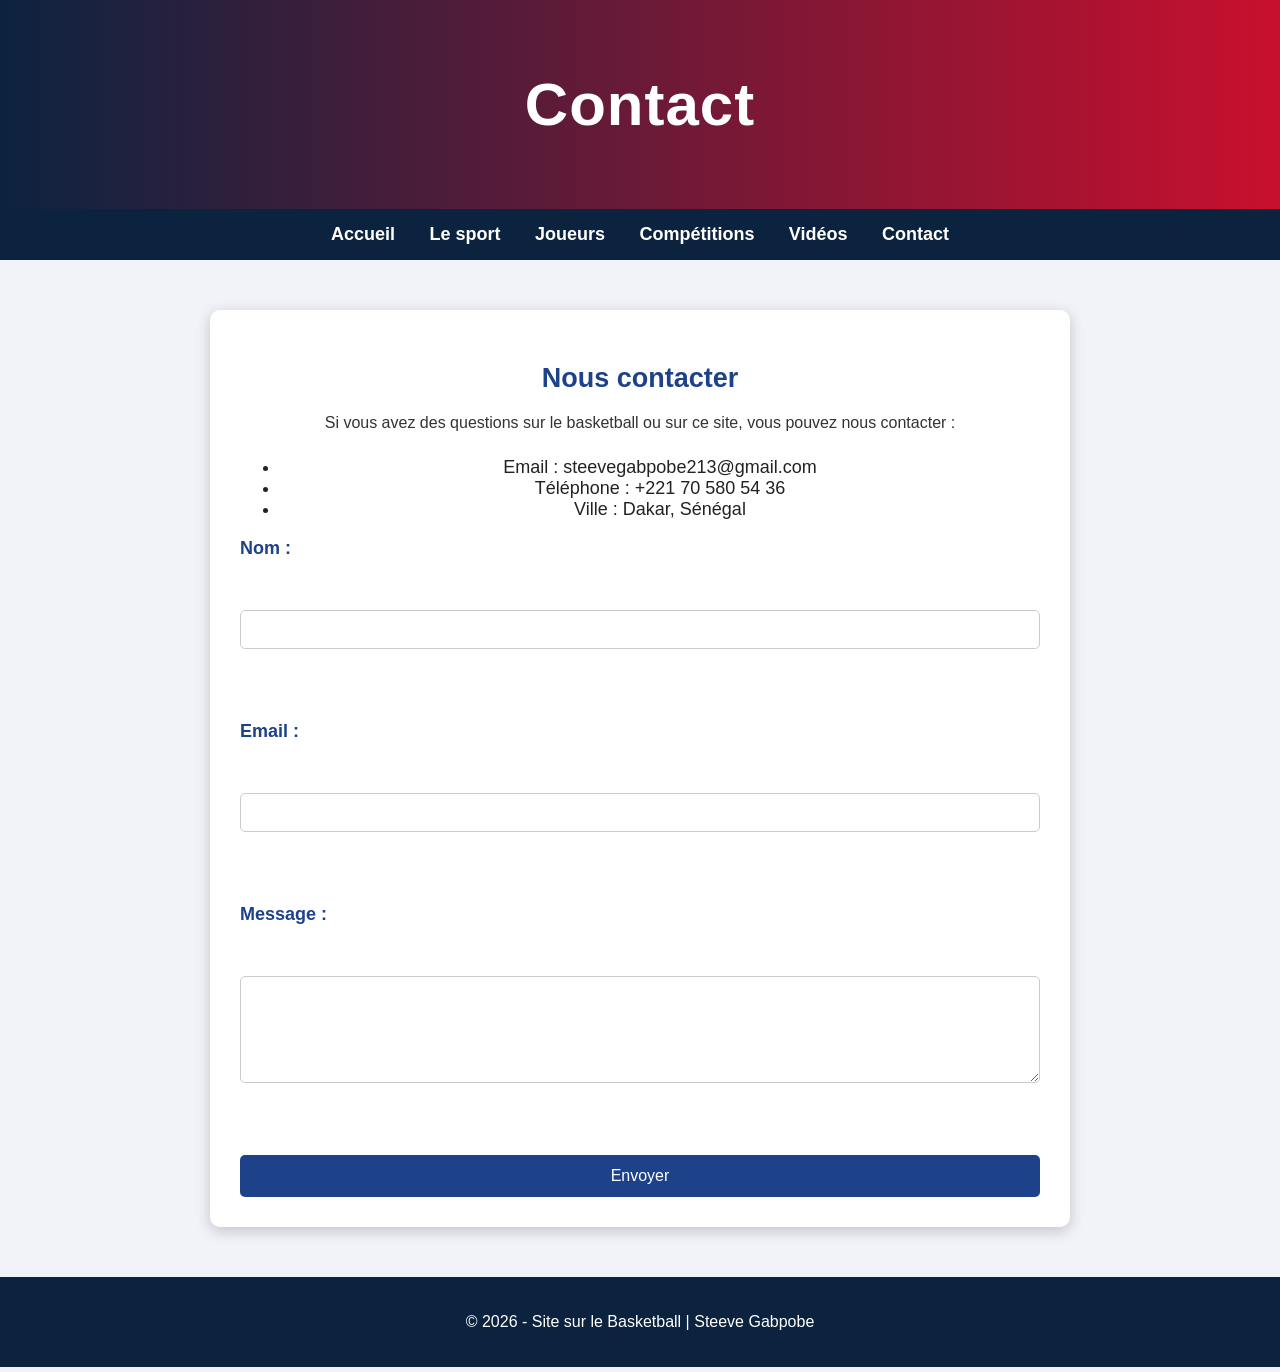
<file: contact.html>
<!DOCTYPE html>
<html lang="fr">
<head>
<meta charset="UTF-8">
<meta name="viewport" content="width=device-width, initial-scale=1.0">
<title>Contact</title>
<link rel="stylesheet" href="style.css">
</head>

<body>

<header>
<h1>Contact</h1>
</header>

<nav>
<a href="index.html">Accueil</a>
<a href="sport.html">Le sport</a>
<a href="joueurs.html">Joueurs</a>
<a href="competitions.html">Compétitions</a>
<a href="video.html">Vidéos</a>
<a href="contact.html">Contact</a>
</nav>

<section class="contact">

<h2>Nous contacter</h2>

<p>Si vous avez des questions sur le basketball ou sur ce site, vous pouvez nous contacter :</p>
<ul>
<li>Email : steevegabpobe213@gmail.com</li>
<li>Téléphone : +221 70 580 54 36</li>
<li>Ville : Dakar, Sénégal</li>
</ul>

<form>
<label>Nom :</label><br>
<input type="text"><br><br>

<label>Email :</label><br>
<input type="email"><br><br>

<label>Message :</label><br>
<textarea rows="5"></textarea><br><br>

<button type="submit">Envoyer</button>
</form>

</section>

<footer>
<p>© 2026 - Site sur le Basketball | Steeve Gabpobe</p>
</footer>

</body>
</html>
</file>
<file: style.css>
/* Style général de la page */

body{
margin:0;
font-family:Arial, Helvetica, sans-serif;
background-color:#f1f3f8;
color:#222;
}

/* Header style NBA */

header{
background:linear-gradient(90deg,#0c2340,#c8102e);
color:white;
text-align:center;
padding:30px;
font-size:30px;
letter-spacing:1px;
}

/* Menu navigation */

nav{
background-color:#0c2340;
padding:15px;
text-align:center;
}

nav a{
color:white;
text-decoration:none;
margin:15px;
font-size:18px;
font-weight:bold;
transition:0.3s;
}

nav a:hover{
color:#c8102e;
}

/* Section texte */

section{
max-width:1000px;
margin:auto;
text-align:center;
padding:30px;
font-size:18px;
}

/* Section joueurs */

.players{
display:flex;
flex-wrap:wrap;
justify-content:center;
gap:30px;
padding:40px;
}

/* Carte joueur */

.card{
background:white;
width:300px;
border-radius:12px;
box-shadow:0 8px 20px rgba(0,0,0,0.15);
overflow:hidden;
transition:0.3s;
border-top:5px solid #c8102e;
}

.card:hover{
transform:translateY(-8px);
}

/* Image joueur */

.card img{
width:100%;
height:300px;
object-fit:cover;
}

/* Texte joueur */

.card p{
padding:15px;
font-size:16px;
line-height:1.6;
text-align:justify;
}

/* Footer */

footer{
background:#0c2340;
color:white;
text-align:center;
padding:20px;
margin-top:40px;
}
/* SECTION CONTACT */

.contact{
max-width: 800px;
margin: 50px auto;
padding: 30px;
background: #ffffff;
border-radius: 10px;
box-shadow: 0 4px 15px rgba(0,0,0,0.2);
text-align: center;
}

.contact h2{
color: #1d428a;
margin-bottom: 20px;
}

.contact p{
font-size: 16px;
margin-bottom: 25px;
color: #333;
}

/* FORMULAIRE CONTACT */

.contact form{
display: flex;
flex-direction: column;
gap: 15px;
}

.contact label{
text-align: left;
font-weight: bold;
color: #1d428a;
}

.contact input,
.contact textarea{
padding: 10px;
border-radius: 5px;
border: 1px solid #ccc;
font-size: 15px;
}

.contact input:focus,
.contact textarea:focus{
outline: none;
border: 1px solid #c8102e;
}

.contact button{
background: #1d428a;
color: white;
border: none;
padding: 12px;
border-radius: 5px;
font-size: 16px;
cursor: pointer;
transition: 0.3s;
}

.contact button:hover{
background: #c8102e;
}
</file>
